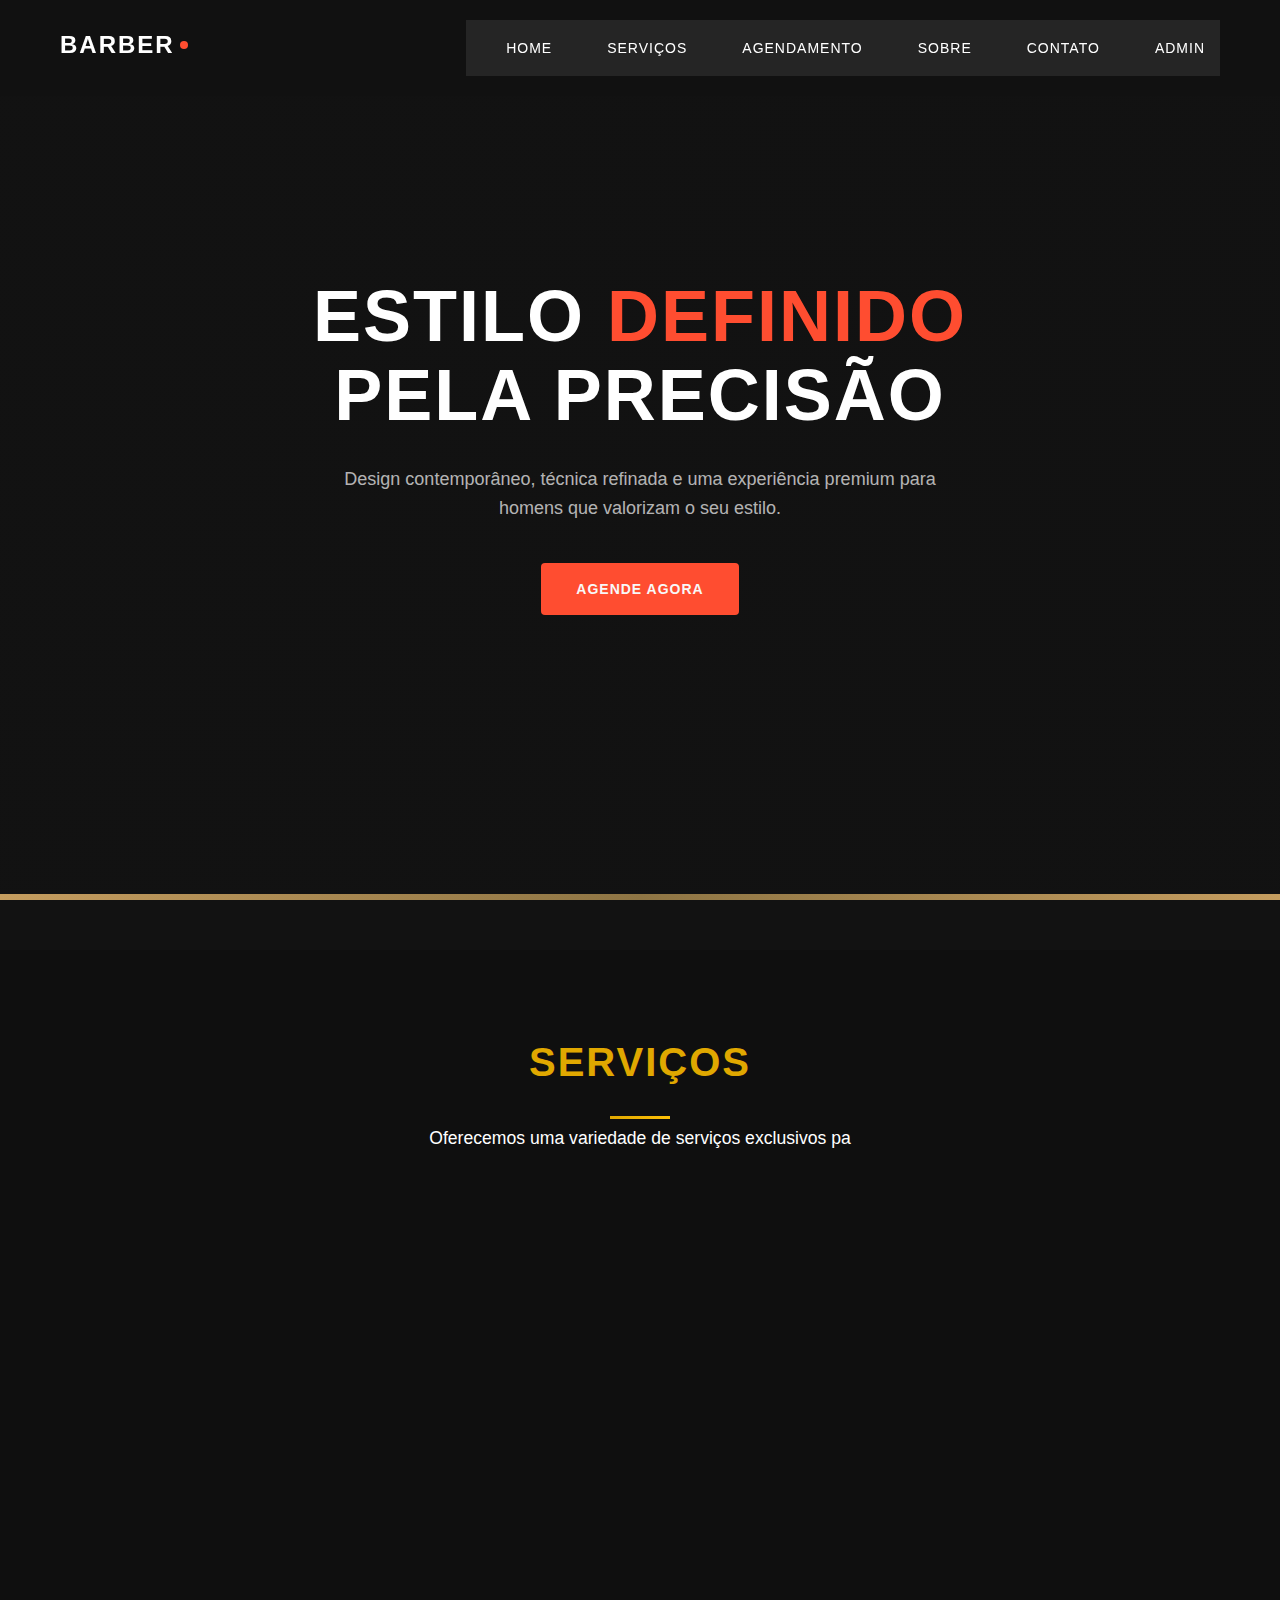
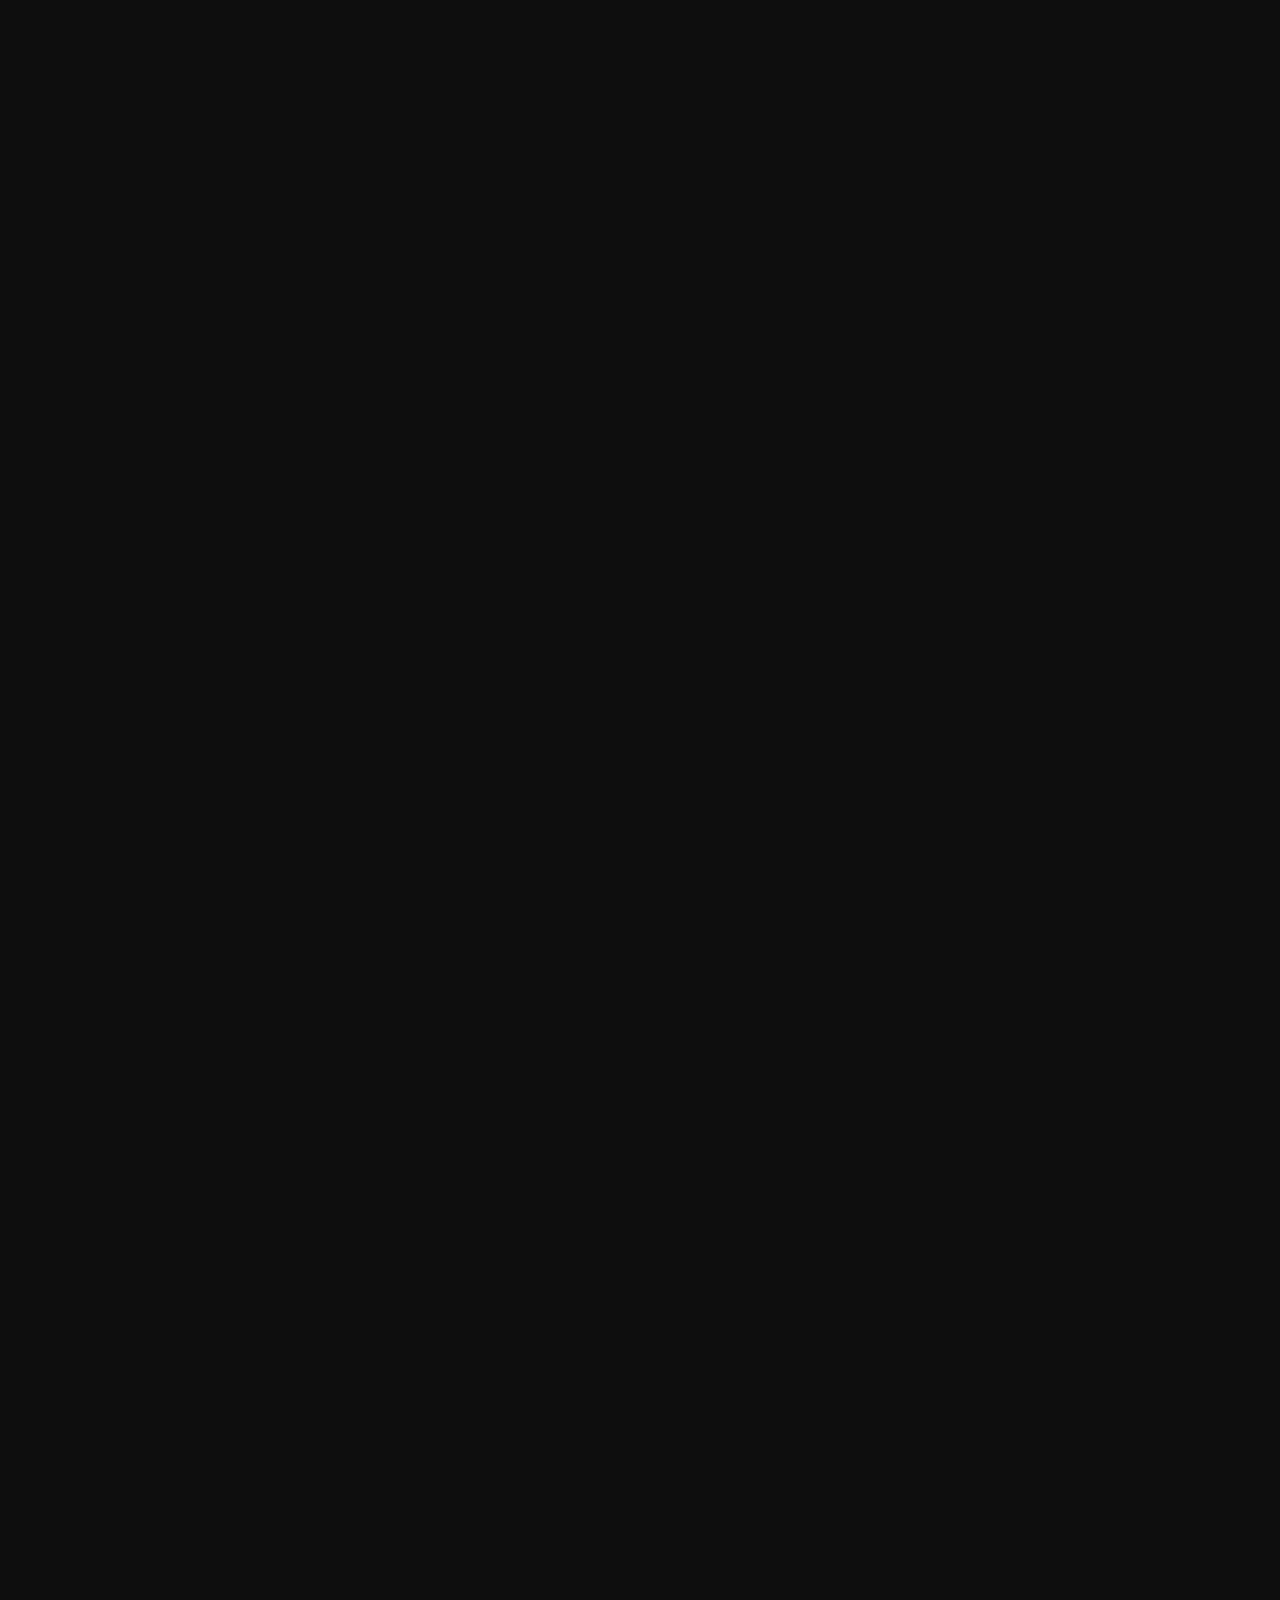
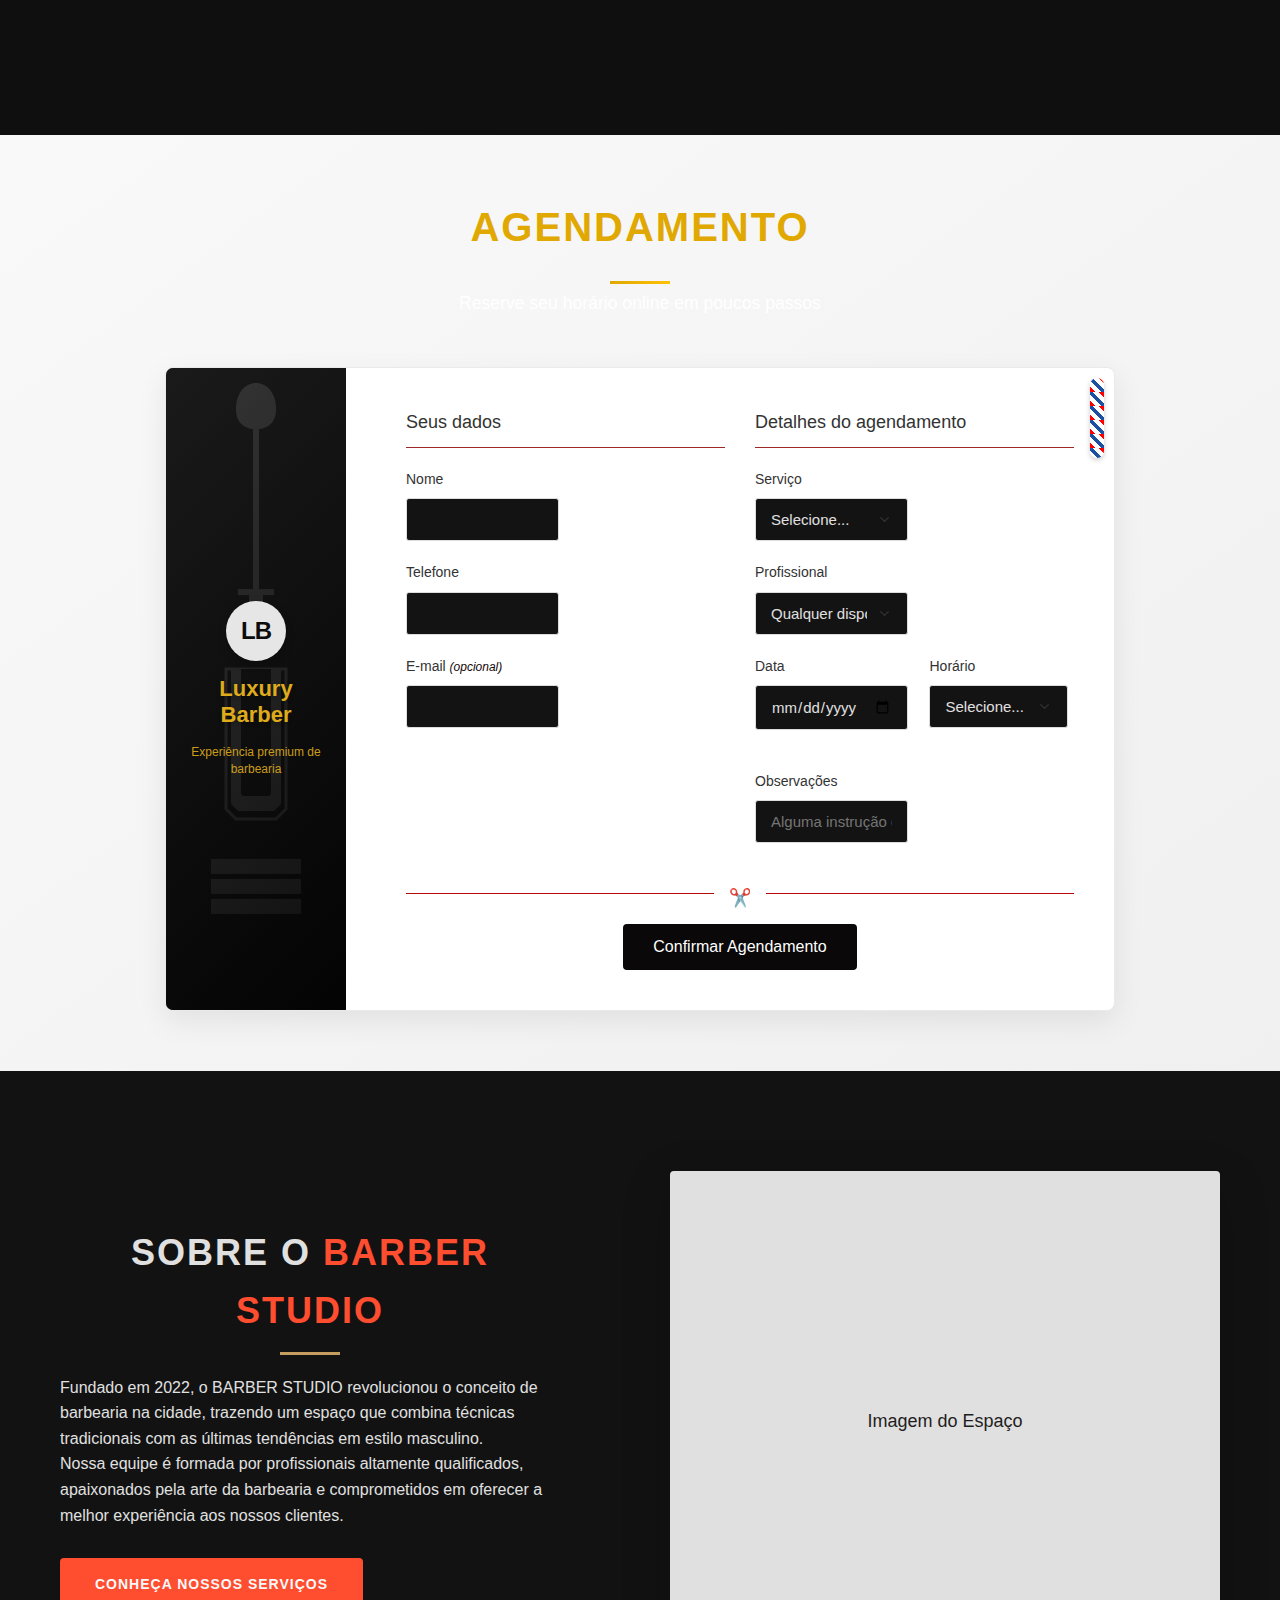
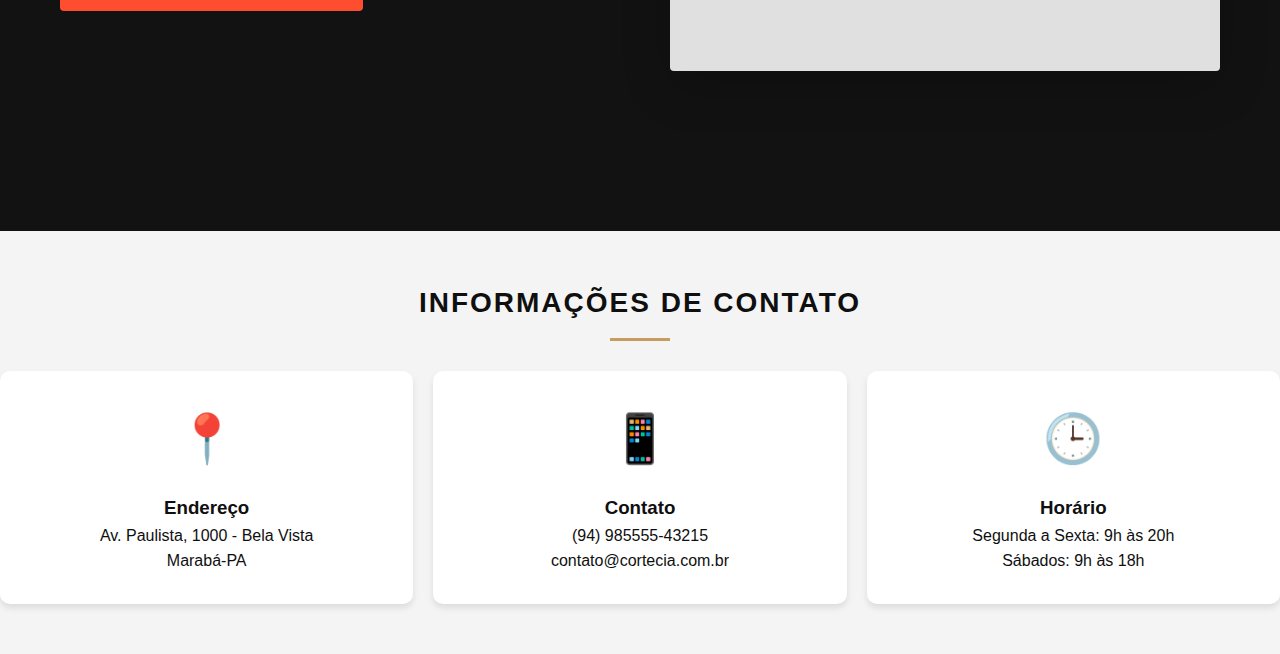
<file: index.html>
<!DOCTYPE html>
<html lang="pt-BR">
  <head>
    <meta charset="UTF-8" />
    <meta name="viewport" content="width=device-width, initial-scale=1.0" />
    <title>BARBER | STUDIO</title>
    <link rel="stylesheet" href="./styles.css" />
    <script src="./main.js"></script>
   
  </head>
  <body>
    <header>
      <div class="container nav-container" id="hero-title">
        <a href="#" class="logo">BARBER</a>
        <nav>
          <ul>
            <li><a href="#home">Home</a></li>
            <li><a href="#services">Serviços</a></li>
            <li><a href="#booking">Agendamento</a></li>
            <li><a href="#about">Sobre</a></li>
            <li><a href="#contact">Contato</a></li>
            <li><a href="login.html">Admin</a></li>
          </ul>
        </nav>
        <div class="burger">
          <div class="line1"></div>
          <div class="line2"></div>
          <div class="line3"></div>
        </div>
      </div>
    </header>

    <section class="hero" id="home">
      <div class="container hero-content">
        <h1>Estilo <span>Definido</span> Pela Precisão</h1>
        <p>
          Design contemporâneo, técnica refinada e uma experiência premium para
          homens que valorizam o seu estilo.
        </p>
        <a href="#booking" class="btn">Agende Agora</a>
      </div>
    </section>

    <section id="services">
      <div class="container">
        <div class="section-header">
          <h2>Serviços</h2>
          <p>
            Oferecemos uma variedade de serviços exclusivos pa 
        <div class="services-grid">
          <div class="service-card">
            <div
              class="service-image"
              style="
                background-image: url(./assets/img1.png);
              "
            >
              <span class="service-tag">Popular</span>
              <div class="price-highlight">A partir de <span>R$ 75</span></div>
            </div>
            <div class="service-header">
              <h3>Corte Premium</h3>
              <div class="service-time">
                <i class="fas fa-clock"></i> 35 minutos
              </div>
            </div>
            <div class="service-description">
              <p>
                Corte personalizado que inclui consulta de estilo, aplicação de
                produtos premium e finalização impecável.
              </p>
            </div>
            <div class="service-price">
              75
              <div class="price-badge">-10%</div>
            </div>
            <div class="service-cta">
              <a href="#booking" class="btn">Agendar Agora</a>
            </div>
          </div>

          <div class="service-card">
            <div
              class="service-image"
              style="
                background-image: url('https://images.unsplash.com/photo-1622286342621-4bd786c2447c?ixlib=rb-1.2.1&auto=format&fit=crop&w=1350&q=80');
              "
            >
              <div class="price-highlight">A partir de <span>R$ 85</span></div>
            </div>
            <div class="service-header">
              <h3>Fade Contemporâneo</h3>
              <div class="service-time">
                <i class="fas fa-clock"></i> 45 minutos
              </div>
            </div>
            <div class="service-description">
              <p>
                Técnica de degradê com transições perfeitas e finalização
                personalizada para o seu tipo de cabelo e formato de rosto.
              </p>
            </div>
            <div class="service-price">85</div>
            <div class="service-cta">
              <a href="#booking" class="btn">Agendar Agora</a>
            </div>
          </div>

          <div class="service-card">
            <div
              class="service-image"
              style="
                background-image: url('https://images.unsplash.com/photo-1621605815971-fbc98d665033?ixlib=rb-1.2.1&auto=format&fit=crop&w=1350&q=80');
              "
            >
              <div class="price-highlight">A partir de <span>R$ 65</span></div>
            </div>
            <div class="service-header">
              <h3>Barba Signature</h3>
              <div class="service-time">
                <i class="fas fa-clock"></i> 30 minutos
              </div>
            </div>
            <div class="service-description">
              <p>
                Tratamento completo de barba com toalha quente, óleos
                essenciais, modelagem e finalização com produtos premium.
              </p>
            </div>
            <div class="service-price">65</div>
            <div class="service-cta">
              <a href="#booking" class="btn">Agendar Agora</a>
            </div>
          </div>

          <div class="service-card">
            <div
              class="service-image"
              style="
                background-image: url('https://images.unsplash.com/photo-1493256338651-d82f7acb2b38?ixlib=rb-1.2.1&auto=format&fit=crop&w=1350&q=80');
              "
            >
              <span class="service-tag">Completo</span>
              <div class="price-highlight">A partir de <span>R$ 130</span></div>
            </div>
            <div class="service-header">
              <h3>King Experience</h3>
              <div class="service-time">
                <i class="fas fa-clock"></i> 80 minutos
              </div>
            </div>
            <div class="service-description">
              <p>
                Experiência completa incluindo corte premium, barba signature,
                massagem facial e bebida artesanal de cortesia.
              </p>
            </div>
            <div class="service-price">
              130
              <div class="price-badge">HOT</div>
            </div>
            <div class="service-cta">
              <a href="#booking" class="btn">Agendar Agora</a>
            </div>
          </div>

          <div class="service-card">
            <div
              class="service-image"
              style="
                background-image: url(./assets/img2.png);
              "
            >
              <div class="price-highlight">A partir de <span>R$ 95</span></div>
            </div>
            <div class="service-header">
              <h3>Coloração e Camuflagem</h3>
              <div class="service-time">
                <i class="fas fa-clock"></i> 60 minutos
              </div>
            </div>
            <div class="service-description">
              <p>
                Aplicação de técnicas avançadas para coloração natural de cabelo
                ou disfarce de grisalhos com resultado discreto.
              </p>
            </div>
            <div class="service-price">95</div>
            <div class="service-cta">
              <a href="#booking" class="btn">Agendar Agora</a>
            </div>
          </div>

          <div class="service-card">
            <div
              class="service-image"
              style="
                background-image: url(./assets/img4.png);
              "
            >
              <div class="price-highlight">A partir de <span>R$ 50</span></div>
            </div>
            <div class="service-header">
              <h3>Detalhes Faciais</h3>
              <div class="service-time">
                <i class="fas fa-clock"></i> 25 minutos
              </div>
            </div>
            <div class="service-description">
              <p>
                Sobrancelhas, aparagem de pelos do nariz e orelhas, com massagem
                facial revigorante para finalizar.
              </p>
            </div>
            <div class="service-price">50</div>
            <div class="service-cta">
              <a href="#booking" class="btn">Agendar Agora</a>
            </div>
          </div>

          <!-- Novos serviços com mais fotos -->
          <div class="service-card">
            <div
              class="service-image"
              style="
                background-image: url('https://images.unsplash.com/photo-1605497788044-5a32c7078486?ixlib=rb-1.2.1&auto=format&fit=crop&w=1350&q=80');
              "
            >
              <div class="price-highlight">A partir de <span>R$ 60</span></div>
            </div>
            <div class="service-header">
              <h3>Hidratação Capilar</h3>
              <div class="service-time">
                <i class="fas fa-clock"></i> 40 minutos
              </div>
            </div>
            <div class="service-description">
              <p>
                Tratamento profundo com máscaras premium para restaurar a saúde
                dos fios e proporcionar brilho e maciez ao seu cabelo.
              </p>
            </div>
            <div class="service-price">60</div>
            <div class="service-cta">
              <a href="#booking" class="btn">Agendar Agora</a>
            </div>
          </div>

          <div class="service-card">
            <div
              class="service-image"
              style="
                background-image: url('https://images.unsplash.com/photo-1503951914875-452162b0f3f1?ixlib=rb-1.2.1&auto=format&fit=crop&w=1350&q=80');
              "
            >
              <span class="service-tag">Novo</span>
              <div class="price-highlight">A partir de <span>R$ 110</span></div>
            </div>
            <div class="service-header">
              <h3>Terapia Capilar</h3>
              <div class="service-time">
                <i class="fas fa-clock"></i> 50 minutos
              </div>
            </div>
            <div class="service-description">
              <p>
                Tratamento especializado para problemas de couro cabeludo como
                queda de cabelo, caspa e oleosidade excessiva com produtos de
                alta tecnologia.
              </p>
            </div>
            <div class="service-price">110</div>
            <div class="service-cta">
              <a href="#booking" class="btn">Agendar Agora</a>
            </div>
          </div>

          <div class="service-card">
            <div
              class="service-image"
              style="
                background-image: url(./assets/img3.png);
              "
            >
              <div class="price-highlight">A partir de <span>R$ 70</span></div>
            </div>
            <div class="service-header">
              <h3>Massagem Relaxante</h3>
              <div class="service-time">
                <i class="fas fa-clock"></i> 30 minutos
              </div>
            </div>
            <div class="service-description">
              <p>
                Massagem relaxante para ombros, pescoço e couro cabeludo com
                óleos essenciais para aliviar o estresse e promover bem-estar.
              </p>
            </div>
            <div class="service-price">70</div>
            <div class="service-cta">
              <a href="#booking" class="btn">Agendar Agora</a>
            </div>
          </div>
        </div>
      </div>
    </section>
    <!-- local do agen-->
    <section id="booking">
      <div class="container">
        <div class="section-header">
          <h2>Agendamento</h2>
          <p>Reserve seu horário online em poucos passos</p>
        </div>

        <div class="booking-form">
          <!-- Elemento decorativo -->
          <div class="decorative-element">
            <div class="barber-pole"></div>
          </div>

          <!-- Banner lateral com imagem -->
          <div class="form-banner">
            <div class="banner-image"></div>
            <div class="banner-overlay"></div>
            <div class="banner-content">
              <div class="brand-emblem">LB</div>
              <h3>Luxury<br />Barber</h3>
              <p>Experiência premium de barbearia</p>
            </div>
          </div>

          <form>
            <div class="form-grid">
              <!-- Dados pessoais -->
              <div class="form-column">
                <h3>Seus dados</h3>

                <div class="form-group">
                  <label for="name">Nome</label>
                  <input type="text" id="name" class="form-control" required />
                </div>

                <div class="form-group">
                  <label for="phone">Telefone</label>
                  <input type="tel" id="phone" class="form-control" required />
                </div>

                <div class="form-group">
                  <label for="email"
                    >E-mail <span class="optional">(opcional)</span></label
                  >
                  <input type="email" id="email" class="form-control" />
                </div>
              </div>

              <!-- Detalhes do agendamento -->
              <div class="form-column">
                <h3>Detalhes do agendamento</h3>

                <div class="form-group">
                  <label for="service">Serviço</label>
                  <select id="service" class="form-control" required>
                    <option value="">Selecione...</option>
                    <option value="corte-premium">Corte Premium</option>
                    <option value="fade">Fade Contemporâneo</option>
                    <option value="barba">Barba Signature</option>
                    <option value="king">King Experience</option>
                    <option value="coloracao">Coloração e Camuflagem</option>
                    <option value="detalhes">Detalhes Faciais</option>
                  </select>
                </div>

                <div class="form-group">
                  <label for="barber">Profissional</label>
                  <select id="barber" class="form-control">
                    <option value="">Qualquer disponível</option>
                    <option value="alex">
                      Alex - Especialista em Cortes Clássicos
                    </option>
                    <option value="bruno">Bruno - Mestre em Fades</option>
                    <option value="diego">Diego - Barbeiro Sênior</option>
                    <option value="rafael">
                      Rafael - Especialista em Barba
                    </option>
                    <option value="miguel">Miguel - Colorista</option>
                    <option value="gabriel">Gabriel - Técnicas Modernas</option>
                    <option value="lucas">Lucas - Style Designer</option>
                    <option value="felipe">Felipe - Expert em Degradê</option>
                    <option value="gustavo">Gustavo - Barbeiro Premium</option>
                    <option value="vinicius">
                      Vinicius - Barba e Grooming
                    </option>
                  </select>
                </div>

                <div class="form-row">
                  <div class="form-group date-group">
                    <label for="date">Data</label>
                    <input
                      type="date"
                      id="date"
                      class="form-control"
                      required
                    />
                  </div>

                  <div class="form-group time-group">
                    <label for="time">Horário</label>
                    <select id="time" class="form-control" required>
                      <option value="">Selecione...</option>
                      <option value="09:00">09:00</option>
                      <option value="09:30">09:30</option>
                      <option value="10:00">10:00</option>
                      <option value="10:30">10:30</option>
                      <option value="11:00">11:00</option>
                      <option value="11:30">11:30</option>
                      <option value="12:00">12:00</option>
                      <option value="13:00">13:00</option>
                      <option value="13:30">13:30</option>
                      <option value="14:00">14:00</option>
                      <option value="14:30">14:30</option>
                      <option value="15:00">15:00</option>
                      <option value="15:30">15:30</option>
                      <option value="16:00">16:00</option>
                      <option value="16:30">16:30</option>
                      <option value="17:00">17:00</option>
                      <option value="17:30">17:30</option>
                      <option value="18:00">18:00</option>
                      <option value="18:30">18:30</option>
                      <option value="19:00">19:00</option>
                      <option value="19:30">19:30</option>
                      <option value="20:00">20:00</option>
                    </select>
                  </div>
                </div>

                <div class="form-group">
                  <label for="notes">Observações</label>
                  <input
                    type="text"
                    id="notes"
                    class="form-control"
                    placeholder="Alguma instrução específica?"
                  />
                </div>
              </div>
            </div>

            <div class="form-footer">
              <div class="scissors-icon">✂️</div>
              <button type="submit" class="btn-agendar">
                Confirmar Agendamento
              </button>
            </div>
          </form>
        </div>
      </div>
    </section>

    <section id="about" class="about-section">
      <div class="container">
          <div class="about-container">
              <div class="about-content">
                  <h2>Sobre o <span>BARBER STUDIO</span></h2>
                  <div class="about-text">
                      <p>Fundado em 2022, o BARBER STUDIO revolucionou o conceito de barbearia na cidade, trazendo um espaço que combina técnicas tradicionais com as últimas tendências em estilo masculino.</p>
                      <p>Nossa equipe é formada por profissionais altamente qualificados, apaixonados pela arte da barbearia e comprometidos em oferecer a melhor experiência aos nossos clientes.</p>
                  </div>
                  <a href="#booking" class="btn">Conheça Nossos Serviços</a>
              </div>
              <div class="about-image">
                  Imagem do Espaço
              </div>
          </div>
      </div>
  </section>

  <div class="contact-info" id="contact">
    <h2>Informações de Contato</h2>
    <div class="contact-grid">
        <div class="contact-item">
            <div class="contact-icon">📍</div>
            <h3>Endereço</h3>
            <p>Av. Paulista, 1000 - Bela Vista</p>
            <p>Marabá-PA</p>
        </div>
        
        <div class="contact-item">
            <div class="contact-icon">📱</div>
            <h3>Contato</h3>
            <p>(94) 985555-43215</p>
            <p>contato@cortecia.com.br</p>
        </div>
        
        <div class="contact-item">
            <div class="contact-icon">🕒</div>
            <h3>Horário</h3>
            <p>Segunda a Sexta: 9h às 20h</p>
            <p>Sábados: 9h às 18h</p>
        </div>
    </div>
</div>
</div>
  </body>
</html>
</file>
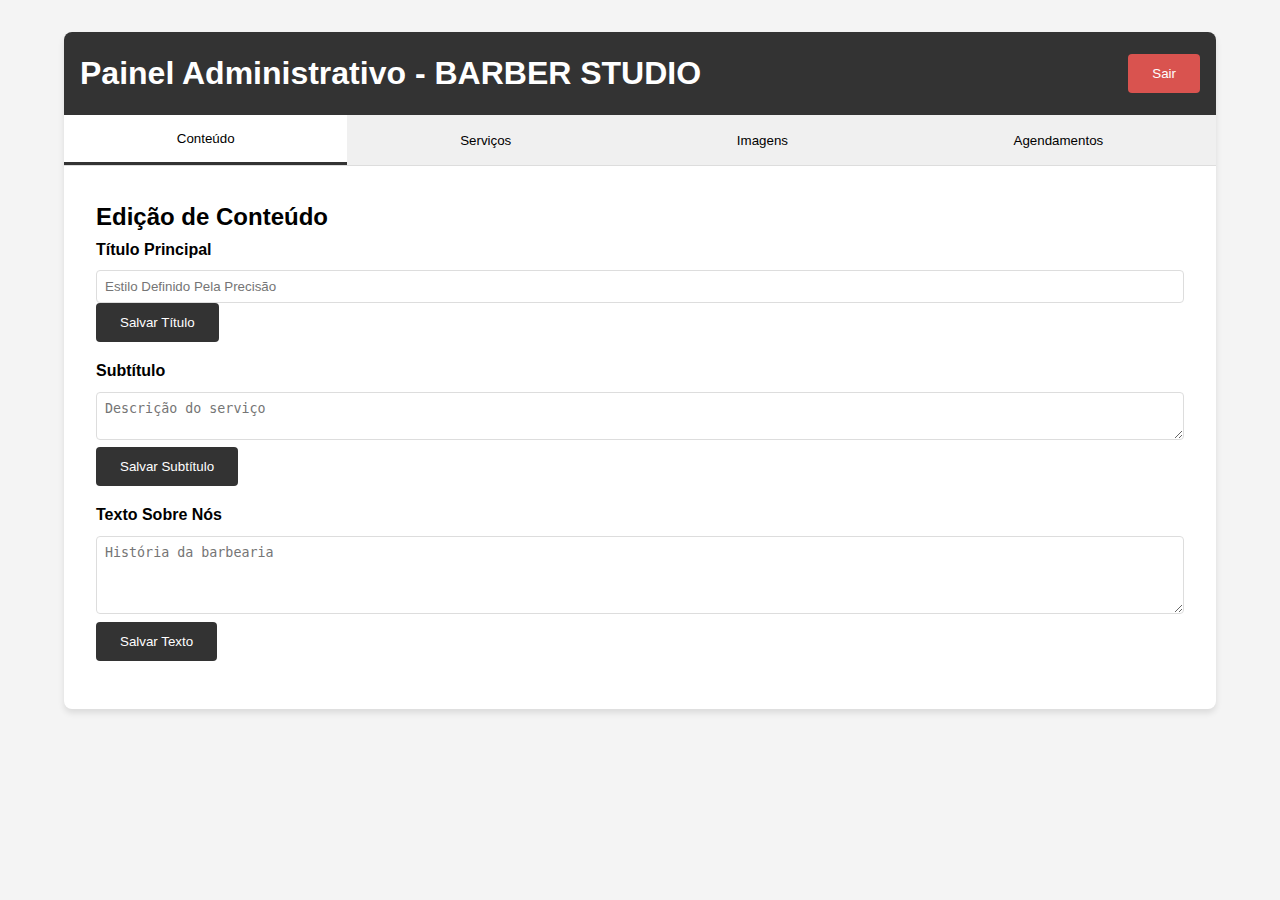
<file: admin-painel.html>
<!DOCTYPE html>
<html lang="pt-BR">
<head>
    <meta charset="UTF-8">
    <meta name="viewport" content="width=device-width, initial-scale=1.0">
    <title>BARBER STUDIO - Painel Administrativo</title>
    <style>
        :root {
            --primary-color: #333;
            --secondary-color: #f4f4f4;
            --accent-color: #d9534f;
        }

        * {
            margin: 0;
            padding: 0;
            box-sizing: border-box;
        }

        body {
            font-family: 'Arial', sans-serif;
            background-color: var(--secondary-color);
            line-height: 1.6;
        }

        .admin-container {
            width: 90%;
            max-width: 1200px;
            margin: 2rem auto;
            background-color: white;
            box-shadow: 0 4px 6px rgba(0,0,0,0.1);
            border-radius: 8px;
            overflow: hidden;
        }

        .admin-header {
            background-color: var(--primary-color);
            color: white;
            padding: 1rem;
            display: flex;
            justify-content: space-between;
            align-items: center;
        }

        .admin-tabs {
            display: flex;
            background-color: #f0f0f0;
            border-bottom: 1px solid #ddd;
        }

        .admin-tabs button {
            flex-grow: 1;
            padding: 1rem;
            border: none;
            background-color: #f0f0f0;
            cursor: pointer;
            transition: background-color 0.3s;
        }

        .admin-tabs button.active {
            background-color: white;
            border-bottom: 3px solid var(--primary-color);
        }

        .admin-content {
            padding: 2rem;
        }

        .form-group {
            margin-bottom: 1rem;
        }

        .form-group label {
            display: block;
            margin-bottom: 0.5rem;
            font-weight: bold;
        }

        .form-control {
            width: 100%;
            padding: 0.5rem;
            border: 1px solid #ddd;
            border-radius: 4px;
        }

        .btn {
            display: inline-block;
            padding: 0.75rem 1.5rem;
            background-color: var(--primary-color);
            color: white;
            border: none;
            border-radius: 4px;
            cursor: pointer;
            transition: background-color 0.3s;
        }

        .btn:hover {
            background-color: #555;
        }

        .btn-danger {
            background-color: var(--accent-color);
        }

        .btn-danger:hover {
            background-color: #c9302c;
        }

        .feedback {
            position: fixed;
            top: 20px;
            right: 20px;
            padding: 1rem;
            border-radius: 4px;
            color: white;
            z-index: 1000;
        }

        .feedback-success {
            background-color: #28a745;
        }

        .feedback-error {
            background-color: #dc3545;
        }

        .image-upload-preview {
            max-width: 300px;
            max-height: 200px;
            margin-top: 1rem;
        }

        .tab-content {
            display: none;
        }

        .tab-content.active {
            display: block;
        }
    </style>
</head>
<body>
    <div class="admin-container">
        <header class="admin-header">
            <h1>Painel Administrativo - BARBER STUDIO</h1>
            <button class="btn btn-danger" onclick="logout()">Sair</button>
        </header>

        <div class="admin-tabs">
            <button onclick="openTab('conteudo')" class="active">Conteúdo</button>
            <button onclick="openTab('servicos')">Serviços</button>
            <button onclick="openTab('imagens')">Imagens</button>
            <button onclick="openTab('agendamentos')">Agendamentos</button>
        </div>

        <div class="admin-content">
            <!-- Conteúdo -->
            <div id="conteudo" class="tab-content active">
                <h2>Edição de Conteúdo</h2>
                
                <div class="form-group">
                    <label>Título Principal</label>
                    <input type="text" id="hero-title" class="form-control" 
                           placeholder="Estilo Definido Pela Precisão">
                    <button class="btn mt-2" onclick="salvarConteudo('hero-title')">Salvar Título</button>
                </div>

                <div class="form-group">
                    <label>Subtítulo</label>
                    <textarea id="hero-subtitle" class="form-control" 
                              placeholder="Descrição do serviço"></textarea>
                    <button class="btn mt-2" onclick="salvarConteudo('hero-subtitle')">Salvar Subtítulo</button>
                </div>

                <div class="form-group">
                    <label>Texto Sobre Nós</label>
                    <textarea id="about-text" class="form-control" 
                              rows="4" placeholder="História da barbearia"></textarea>
                    <button class="btn mt-2" onclick="salvarConteudo('about-text')">Salvar Texto</button>
                </div>
            </div>

            <!-- Serviços -->
            <div id="servicos" class="tab-content">
                <h2>Gerenciamento de Serviços</h2>
                
                <div class="form-group">
                    <label>Novo Serviço</label>
                    <input type="text" id="novo-servico-nome" class="form-control" placeholder="Nome do Serviço">
                    <input type="number" id="novo-servico-preco" class="form-control mt-2" placeholder="Preço">
                    <textarea id="novo-servico-descricao" class="form-control mt-2" placeholder="Descrição do Serviço"></textarea>
                    <button class="btn mt-2" onclick="adicionarServico()">Adicionar Serviço</button>
                </div>

                <div id="lista-servicos">
                    <!-- Serviços serão listados aqui dinamicamente -->
                </div>
            </div>

            <!-- Imagens -->
            <div id="imagens" class="tab-content">
                <h2>Galeria de Imagens</h2>
                
                <div class="form-group">
                    <label>Upload de Imagem</label>
                    <input type="file" id="upload-imagem" class="form-control" accept="image/*">
                    <img id="preview-imagem" class="image-upload-preview" style="display:none;">
                    <button class="btn mt-2" onclick="uploadImagem()">Enviar Imagem</button>
                </div>

                <div id="galeria-imagens">
                    <!-- Imagens serão mostradas aqui -->
                </div>
            </div>

            <!-- Agendamentos -->
            <div id="agendamentos" class="tab-content">
                <h2>Gerenciamento de Agendamentos</h2>
                
                <div id="lista-agendamentos">
                    <!-- Agendamentos serão listados aqui -->
                </div>
            </div>
        </div>
    </div>

    <script>
        // Simulação de backend (em um ambiente real, seria substituído por chamadas de API)
        class AdminManager {
            constructor() {
                this.servicos = JSON.parse(localStorage.getItem('servicos')) || [];
                this.agendamentos = JSON.parse(localStorage.getItem('agendamentos')) || [];
                this.imagens = JSON.parse(localStorage.getItem('imagens')) || [];
            }

            // Métodos de validação
            sanitizeInput(input) {
                const div = document.createElement('div');
                div.textContent = input;
                return div.innerHTML.trim();
            }

            // Métodos de serviços
            adicionarServico(nome, preco, descricao) {
                if (!nome || !preco) {
                    this.mostrarFeedback('Nome e preço são obrigatórios', 'error');
                    return false;
                }

                const novoServico = {
                    id: Date.now(),
                    nome: this.sanitizeInput(nome),
                    preco: parseFloat(preco),
                    descricao: this.sanitizeInput(descricao)
                };

                this.servicos.push(novoServico);
                this.salvarServicos();
                this.renderizarServicos();
                return true;
            }

            salvarServicos() {
                localStorage.setItem('servicos', JSON.stringify(this.servicos));
            }

            renderizarServicos() {
                const listaServicos = document.getElementById('lista-servicos');
                listaServicos.innerHTML = this.servicos.map(servico => `
                    <div class="servico-item">
                        <h3>${servico.nome}</h3>
                        <p>R$ ${servico.preco.toFixed(2)}</p>
                        <p>${servico.descricao}</p>
                        <button onclick="adminManager.removerServico(${servico.id})" class="btn btn-danger">Remover</button>
                    </div>
                `).join('');
            }

            removerServico(id) {
                this.servicos = this.servicos.filter(servico => servico.id !== id);
                this.salvarServicos();
                this.renderizarServicos();
            }

            // Métodos de imagem
            uploadImagem(file) {
                if (!file) {
                    this.mostrarFeedback('Nenhuma imagem selecionada', 'error');
                    return;
                }

                const reader = new FileReader();
                reader.onload = (e) => {
                    const imagem = {
                        id: Date.now(),
                        src: e.target.result
                    };
                    this.imagens.push(imagem);
                    localStorage.setItem('imagens', JSON.stringify(this.imagens));
                    this.renderizarImagens();
                };
                reader.readAsDataURL(file);
            }

            renderizarImagens() {
                const galeriaImagens = document.getElementById('galeria-imagens');
                galeriaImagens.innerHTML = this.imagens.map(imagem => `
                    <div class="imagem-item">
                        <img src="${imagem.src}" style="max-width: 200px; margin: 10px;">
                        <button onclick="adminManager.removerImagem(${imagem.id})" class="btn btn-danger">Remover</button>
                    </div>
                `).join('');
            }

            removerImagem(id) {
                this.imagens = this.imagens.filter(imagem => imagem.id !== id);
                localStorage.setItem('imagens', JSON.stringify(this.imagens));
                this.renderizarImagens();
            }

            // Métodos de feedback
            mostrarFeedback(mensagem, tipo = 'success') {
                const feedbackEl = document.createElement('div');
                feedbackEl.textContent = mensagem;
                feedbackEl.classList.add('feedback', `feedback-${tipo}`);
                document.body.appendChild(feedbackEl);

                setTimeout(() => {
                    document.body.removeChild(feedbackEl);
                }, 3000);
            }
        }

        // Inicialização
        const adminManager = new AdminManager();

        // Funções de interface
        function openTab(tabName) {
            // Esconde todos os conteúdos
            document.querySelectorAll('.tab-content').forEach(tab => {
                tab.classList.remove('active');
            });

            // Esconde todos os botões ativos
            document.querySelectorAll('.admin-tabs button').forEach(btn => {
                btn.classList.remove('active');
            });

            // Mostra o conteúdo selecionado
            document.getElementById(tabName).classList.add('active');
            document.querySelector(`.admin-tabs button[onclick="openTab('${tabName}')"]`).classList.add('active');
        }

        function salvarConteudo(elementId) {
            const elemento = document.getElementById(elementId);
            const novoConteudo = elemento.value;

            if (!novoConteudo) {
                adminManager.mostrarFeedback('O conteúdo não pode estar vazio', 'error');
                return;
            }

            localStorage.setItem(elementId, novoConteudo);
            adminManager.mostrarFeedback('Conteúdo salvo com sucesso!');
            elemento.value = '';
        }

        function adicionarServico() {
            const nome = document.getElementById('novo-servico-nome').value;
            const preco = document.getElementById('novo-servico-preco').value;
            const descricao = document.getElementById('novo-servico-descricao').value;

            if (adminManager.adicionarServico(nome, preco, descricao)) {
                // Limpa os campos após adicionar
                document.getElementById('novo-servico-nome').value = '';
                document.getElementById('novo-servico-preco').value = '';
                document.getElementById('novo-servico-descricao').value = '';
            }
        }

        function uploadImagem() {
            const inputImagem = document.getElementById('upload-imagem');
            const previewImagem = document.getElementById('preview-imagem');
            
            if (inputImagem.files && inputImagem.files[0]) {
                const file = inputImagem.files[0];
                
                // Preview da imagem
                const reader = new FileReader();
                reader.onload = (e) => {
                    previewImagem.src = e.target.result;
                    previewImagem.style.display = 'block';
                };
                reader.readAsDataURL(file);

                // Upload
                adminManager.uploadImagem(file);
                inputImagem.value = ''; // Limpa o input
            }
        }

        function logout() {
            localStorage.removeItem('isLoggedIn');
            window.location.href = 'login.html';
        }

        // Carrega dados salvos
        window.onload = function() {
            // Renderiza serviços salvos
            adminManager.renderizarServicos();
            
            // Renderiza imagens salvas
            adminManager.renderizarImagens();

            // Recupera conteúdos salvos
            const conteudos = ['hero-title', 'hero-subtitle', 'about-text'];
            conteudos.forEach(id => {
                const conteudoSalvo = localStorage.getItem(id);
                if (conteudoSalvo) {
                    document.getElementById(id).value = conteudoSalvo;
                }
            });
        }
    </script>
</body>
</html>
</file>
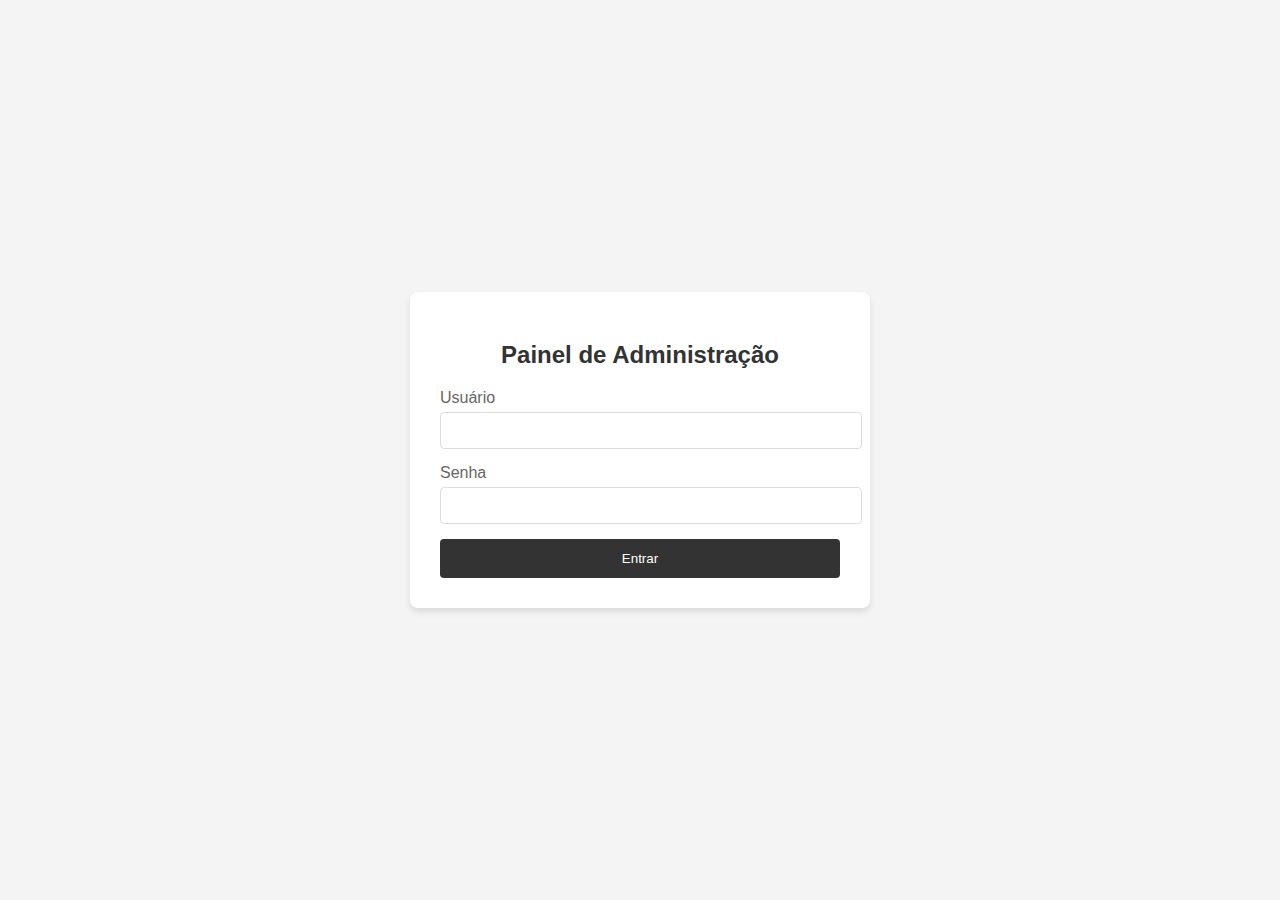
<file: login.html>
<!DOCTYPE html>
<html lang="pt-BR">
  <head>
    <meta charset="UTF-8" />
    <meta name="viewport" content="width=device-width, initial-scale=1.0" />
    <title>BARBER | STUDIO - Login Admin</title>
    <style>
      body {
        font-family: Arial, sans-serif;
        background-color: #f4f4f4;
        display: flex;
        justify-content: center;
        align-items: center;
        height: 100vh;
        margin: 0;
      }
      .login-container {
        background-color: white;
        border-radius: 8px;
        box-shadow: 0 4px 6px rgba(0,0,0,0.1);
        width: 100%;
        max-width: 400px;
        padding: 30px;
        text-align: center;
      }
      .login-container h2 {
        margin-bottom: 20px;
        color: #333;
      }
      .form-group {
        margin-bottom: 15px;
        text-align: left;
      }
      .form-group label {
        display: block;
        margin-bottom: 5px;
        color: #666;
      }
      .form-group input {
        width: 100%;
        padding: 10px;
        border: 1px solid #ddd;
        border-radius: 4px;
      }
      .login-btn {
        width: 100%;
        padding: 12px;
        background-color: #333;
        color: white;
        border: none;
        border-radius: 4px;
        cursor: pointer;
        transition: background-color 0.3s ease;
      }
      .login-btn:hover {
        background-color: #555;
      }
      .error-message {
        color: red;
        margin-top: 10px;
        display: none;
      }
    </style>
  </head>
  <body>
    <div class="login-container">
      <h2>Painel de Administração</h2>
      <form id="login-form">
        <div class="form-group">
          <label for="username">Usuário</label>
          <input type="text" id="username" required>
        </div>
        <div class="form-group">
          <label for="password">Senha</label>
          <input type="password" id="password" required>
        </div>
        <button type="submit" class="login-btn">Entrar</button>
        <div id="error-message" class="error-message">
          Usuário ou senha incorretos
        </div>
      </form>
    </div>

    <script>
      const loginForm = document.getElementById('login-form');
      const errorMessage = document.getElementById('error-message');

      // Credenciais de acesso
      const ADMIN_USERNAME = 'admin';
      const ADMIN_PASSWORD = 'Luis1010';

      loginForm.addEventListener('submit', function(e) {
        e.preventDefault();
        
        const username = document.getElementById('username').value;
        const password = document.getElementById('password').value;

        if (username === ADMIN_USERNAME && password === ADMIN_PASSWORD) {
          // Redireciona para a página de edição
          localStorage.setItem('isLoggedIn', 'true');
          window.location.href = 'admin-painel.html';
        } else {
          errorMessage.style.display = 'block';
        }
      });
    </script>
  </body>
</html>
</file>
<file: styles.css>
body {
    font-family: 'Montserrat', sans-serif;
    margin: 0;
    padding: 0;
    color: #333;
    background-color: #f7f7f7;
}

header {
    background-color: #1a1a1a;
    color: white;
    padding: 20px 0;
    text-align: center;
}

.logo {
    font-size: 28px;
    font-weight: bold;
    margin-bottom: 5px;
    text-transform: uppercase;
    letter-spacing: 3px;
}

nav {
    background-color: #252525;
    padding: 15px 0;
}

nav ul {
    list-style-type: none;
    margin: 0;
    padding: 0;
    display: flex;
    justify-content: center;
}

nav li {
    margin: 0 15px;
}

nav a {
    color: white;
    text-decoration: none;
    font-weight: 500;
    text-transform: uppercase;
    font-size: 14px;
    letter-spacing: 1px;
    transition: color 0.3s;
}

nav a:hover {
    color: #c59d5f;
}

.container {
    max-width: 1200px;
    margin: 0 auto;
    padding: 20px;
}

.hero {
    text-align: center;
    padding: 80px 0;
    background-color: #252525;
    margin-bottom: 50px;
    position: relative;
    color: white;
}

.hero::after {
    content: '';
    position: absolute;
    bottom: 0;
    left: 0;
    width: 100%;
    height: 6px;
    background: linear-gradient(90deg, #c59d5f, #8e7544, #c59d5f);
}

.hero h1 {
    font-size: 42px;
    margin-bottom: 20px;
    text-transform: uppercase;
    letter-spacing: 2px;
}

.hero p {
    font-size: 18px;
    max-width: 700px;
    margin: 0 auto 30px;
    line-height: 1.6;
}

.cta-button {
    display: inline-block;
    background-color: #c59d5f;
    color: #1a1a1a;
    padding: 14px 35px;
    text-decoration: none;
    border-radius: 2px;
    font-weight: bold;
    text-transform: uppercase;
    letter-spacing: 1px;
    transition: all 0.3s;
}

.cta-button:hover {
    background-color: #a88745;
    transform: translateY(-2px);
}

h2 {
    position: relative;
    padding-bottom: 15px;
    margin-bottom: 30px;
    text-transform: uppercase;
    letter-spacing: 2px;
    font-size: 28px;
    text-align: center;
}

h2::after {
    content: '';
    position: absolute;
    bottom: 0;
    left: 50%;
    transform: translateX(-50%);
    width: 60px;
    height: 3px;
    background-color: #c59d5f;
}

.services {
    display: flex;
    flex-wrap: wrap;
    justify-content: space-between;
    margin-bottom: 60px;
}



.service-card::before {
    content: '';
    position: absolute;
    top: 0;
    left: 0;
    width: 5px;
    height: 100%;
    background-color: #c59d5f;
}

.service-card h3 {
    color: #1a1a1a;
    margin-top: 0;
    font-size: 20px;
    text-transform: uppercase;
    letter-spacing: 1px;
}

.booking-section {
    background-color: white;
    border-radius: 5px;
    padding: 40px;
    margin-bottom: 60px;
    box-shadow: 0 5px 20px rgba(0,0,0,0.05);
}

.booking-form {
    display: flex;
    flex-wrap: wrap;
}

.form-group {
    width: 48%;
    margin-bottom: 25px;
    margin-right: 2%;
}

.form-group label {
    display: block;
    margin-bottom: 8px;
    font-weight: 500;
    color: #333;
}

.form-group input, .form-group select {
    width: 100%;
    padding: 12px 15px;
    border: 1px solid #ddd;
    border-radius: 3px;
    font-family: 'Montserrat', sans-serif;
    transition: border-color 0.3s;
}

.form-group input:focus, .form-group select:focus {
    outline: none;
    border-color: #c59d5f;
}

.submit-button {
    background-color: #1a1a1a;
    color: white;
    border: none;
    padding: 14px 35px;
    border-radius: 3px;
    font-weight: bold;
    cursor: pointer;
    margin-top: 15px;
    text-transform: uppercase;
    letter-spacing: 1px;
    transition: background-color 0.3s;
}

.submit-button:hover {
    background-color: #c59d5f;
}

.about-section {
    display: flex;
    align-items: center;
    margin-bottom: 60px;
}

.about-content {
    flex: 1;
    padding-right: 50px;
}

.about-image {
    flex: 1;
    height: 400px;
    background-color: #e0e0e0;
    border-radius: 5px;
    overflow: hidden;
    display: flex;
    align-items: center;
    justify-content: center;
    color: #1f1d1d;
    font-size: 18px;
}

/* Contact Section */
.contact-info {
  color: #0f0f0f;
  background-color: #f4f4f4;
  padding: 50px 0;
}

.contact-grid {
  display: grid;
  grid-template-columns: repeat(3, 1fr);
  gap: 20px;
  text-align: center;
}

.contact-item {
  background-color: #fff;
  padding: 30px;
  border-radius: 10px;
  color: #0f0f0f;
  box-shadow: 0 4px 6px rgba(15, 15, 15, 0.1);
}

.contact-icon {
  font-size: 3rem;
  margin-bottom: 15px;
}

footer {
    background-color: #1a1a1a;
    color: white;
    text-align: center;
    padding: 30px 0;
    margin-top: 60px;
}

.footer-content {
    display: flex;
    justify-content: space-between;
    align-items: center;
    max-width: 1200px;
    margin: 0 auto;
    padding: 0 20px;
}

.footer-logo {
    font-size: 24px;
    font-weight: bold;
    text-transform: uppercase;
    letter-spacing: 2px;
}

.footer-links a {
    color: white;
    margin: 0 15px;
    text-decoration: none;
    transition: color 0.3s;
}

.footer-links a:hover {
    color: #c59d5f;
}

.copyright {
    margin-top: 20px;
    font-size: 14px;
    color: #aaa;
}

@media (max-width: 992px) {
    .service-card {
        width: 45%;
    }
    
    .about-section {
        flex-direction: column;
    }
    
    .about-content {
        padding-right: 0;
        margin-bottom: 30px;
    }
    
    .contact-grid {
        grid-template-columns: repeat(2, 1fr);
    }
    
    .footer-content {
        flex-direction: column;
    }
    
    .footer-links {
        margin: 20px 0;
    }
}

@media (max-width: 768px) {
    .service-card {
        width: 100%;
    }
    
    .form-group {
        width: 100%;
        margin-right: 0;
    }
    
    .contact-grid {
        grid-template-columns: 1fr;
    }
}
/* */
:root {
    --primary: #111111;
    --accent: #ff4d30;
    --light: #f8f8f8;
    --dark: #121212;
    --gray: #2a2a2a;
    --text: #e0e0e0;
    --text-light: rgba(224, 224, 224, 0.7);
    --border-radius: 4px;
    --transition: all 0.3s cubic-bezier(0.25, 0.8, 0.25, 1);
  }

  /* Reset e estilos base */
  * {
    margin: 0;
    padding: 0;
    box-sizing: border-box;
  }

  body {
    font-family: "Poppins", sans-serif;
    background-color: var(--dark);
    color: var(--text);
    line-height: 1.6;
    overflow-x: hidden;
  }

  a {
    text-decoration: none;
    color: inherit;
  }

  /* Layout comum */
  .container {
    max-width: 1400px;
    margin: 0 auto;
    padding: 0 40px;
  }

  section {
    padding: 100px 0;
  }

  .btn {
    display: inline-block;
    padding: 15px 35px;
    background-color: var(--accent);
    color: var(--light);
    font-weight: 600;
    font-size: 14px;
    text-transform: uppercase;
    letter-spacing: 1px;
    border-radius: var(--border-radius);
    transition: var(--transition);
    position: relative;
    overflow: hidden;
    z-index: 1;
    border: none;
    cursor: pointer;
  }

  .btn:hover {
    transform: translateY(-3px);
    box-shadow: 0 10px 20px rgba(0, 0, 0, 0.2);
    background-color: #e04328;
  }

  /* Cabeçalhos de seção */
  .section-header {
    text-align: center;
    margin-bottom: 60px;
  }

  .section-header h2 {
    font-size: 36px;
    font-weight: 700;
    position: relative;
    display: inline-block;
    margin-bottom: 15px;
  }

  .section-header h2::after {
    content: "";
    position: absolute;
    bottom: -10px;
    left: 50%;
    transform: translateX(-50%);
    width: 50px;
    height: 3px;
    background-color: var(--accent);
  }

  .section-header p {
    font-size: 16px;
    font-weight: 300;
    color: var(--text-light);
    max-width: 700px;
    margin: 0 auto;
  }

  /* HEADER & NAVIGATION */
  header {
    position: fixed;
    top: 0;
    width: 100%;
    z-index: 1000;
    padding: 20px 0;
    transition: var(--transition);
    background-color: rgba(18, 18, 18, 0.9);
    backdrop-filter: blur(10px);
  }

  .nav-container {
    display: flex;
    justify-content: space-between;
    align-items: center;
  }

  .logo {
    font-size: 24px;
    font-weight: 700;
    text-transform: uppercase;
    letter-spacing: 2px;
    display: flex;
    align-items: center;
  }

  .logo::after {
    content: "";
    display: block;
    width: 8px;
    height: 8px;
    background-color: var(--accent);
    margin-left: 5px;
    border-radius: 50%;
  }

  nav ul {
    display: flex;
    list-style: none;
  }

  nav ul li {
    margin-left: 40px;
  }

  nav ul li a {
    font-size: 14px;
    font-weight: 500;
    text-transform: uppercase;
    letter-spacing: 1px;
    position: relative;
    transition: var(--transition);
  }

  nav ul li a::after {
    content: "";
    position: absolute;
    bottom: -5px;
    left: 0;
    width: 0;
    height: 2px;
    background-color: var(--accent);
    transition: var(--transition);
  }

  nav ul li a:hover {
    color: var(--accent);
  }

  nav ul li a:hover::after {
    width: 100%;
  }

  .burger {
    display: none;
    cursor: pointer;
  }

  .burger div {
    width: 25px;
    height: 2px;
    background-color: var(--text);
    margin: 5px;
    transition: var(--transition);
  }

  /* HERO SECTION */
  .hero {
    height: 100vh;
    display: flex;
    align-items: center;
    position: relative;
    padding-top: 80px;
    background-color: var(--primary);
    background-image: linear-gradient(
        135deg,
        rgba(18, 18, 18, 0.9) 0%,
        rgba(18, 18, 18, 0.7) 100%
      ),
      url("https://images.unsplash.com/photo-1621605815971-fbc98d665033?ixlib=rb-1.2.1&auto=format&fit=crop&w=1950&q=80");
    background-size: cover;
    background-position: center;
  }

  .hero-content {
    position: relative;
    z-index: 2;
  }

  .hero h1 {
    font-size: 72px;
    font-weight: 700;
    line-height: 1.1;
    margin-bottom: 30px;
    max-width: 800px;
  }

  .hero h1 span {
    color: var(--accent);
    position: relative;
    display: inline-block;
  }

  .hero p {
    font-size: 18px;
    font-weight: 300;
    max-width: 600px;
    margin-bottom: 40px;
    color: rgba(224, 224, 224, 0.8);
  }

  /* SERVICES SECTION - ENHANCED */
  #services {
    background-color: var(--dark);
    position: relative;
  }

  #services::before {
    content: "";
    position: absolute;
    top: 0;
    left: 0;
    width: 100%;
    height: 100%;
    background-image: url("https://images.unsplash.com/photo-1503951914875-452162b0f3f1?ixlib=rb-1.2.1&auto=format&fit=crop&w=1950&q=80");
    background-size: cover;
    background-position: center;
    opacity: 0.05;
    z-index: 0;
  }

  .services-grid {
    display: grid;
    grid-template-columns: repeat(3, 1fr);
    gap: 30px;
    position: relative;
    z-index: 1;
  }

  .service-card {
    background-color: var(--gray);
    border-radius: var(--border-radius);
    overflow: hidden;
    transition: var(--transition);
    position: relative;
    box-shadow: 0 10px 30px rgba(0, 0, 0, 0.1);
    display: flex;
    flex-direction: column;
  }

  .service-card:hover {
    transform: translateY(-10px);
    box-shadow: 0 20px 30px rgba(0, 0, 0, 0.2);
  }

  .service-image {
    height: 200px;
    background-size: cover;
    background-position: center;
    position: relative;
  }

  .service-tag {
    position: absolute;
    top: 20px;
    right: 20px;
    background-color: var(--accent);
    padding: 5px 10px;
    border-radius: var(--border-radius);
    font-size: 12px;
    font-weight: 600;
    z-index: 2;
  }

  .service-header {
    padding: 30px 30px 15px;
    position: relative;
  }

  .service-card h3 {
    font-size: 22px;
    font-weight: 600;
    margin-bottom: 5px;
  }

  .service-price {
    font-size: 28px;
    color: var(--accent);
    font-weight: 700;
    margin: 15px 0;
    display: flex;
    align-items: center;
    justify-content: center;
    padding: 10px;
    border-radius: var(--border-radius);
    background: linear-gradient(
      45deg,
      rgba(255, 77, 48, 0.1) 0%,
      rgba(255, 77, 48, 0.2) 100%
    );
    box-shadow: 0 5px 15px rgba(255, 77, 48, 0.2);
    position: relative;
  }

  .service-price::before {
    content: "R$";
    font-size: 16px;
    margin-right: 5px;
    font-weight: 600;
    opacity: 0.8;
  }

  .service-time {
    display: flex;
    align-items: center;
    justify-content: center;
    font-size: 14px;
    color: var(--text-light);
    margin-top: 10px;
  }

  .service-time i {
    margin-right: 8px;
    color: var(--accent);
  }

  .service-description {
    padding: 0 30px 30px;
    font-size: 14px;
    color: var(--text-light);
    flex-grow: 1;
  }

  .service-cta {
    display: flex;
    justify-content: center;
    padding: 0 30px 30px;
  }

  .service-cta .btn {
    width: 100%;
    text-align: center;
    padding: 12px;
    font-size: 12px;
  }

  .price-badge {
    position: absolute;
    top: -15px;
    right: -15px;
    background-color: var(--accent);
    color: white;
    width: 60px;
    height: 60px;
    display: flex;
    justify-content: center;
    align-items: center;
    border-radius: 50%;
    font-weight: 700;
    font-size: 18px;
    box-shadow: 0 5px 15px rgba(0, 0, 0, 0.2);
    border: 3px solid var(--dark);
    transition: var(--transition);
  }

  .service-card:hover .price-badge {
    transform: scale(1.1) rotate(15deg);
  }

  /* BOOKING SECTION */
  .booking-section {
    background-color: var(--gray);
    border-radius: var(--border-radius);
    overflow: hidden;
    box-shadow: 0 15px 50px rgba(0, 0, 0, 0.1);
  }

  .booking-container {
    display: grid;
    grid-template-columns: 1fr 1fr;
  }

  .booking-image {
    background-image: url("https://images.unsplash.com/photo-1605497788044-5a32c7078486?ixlib=rb-1.2.1&auto=format&fit=crop&w=1950&q=80");
    min-height: 600px;
    background-size: cover;
    background-position: center;
    position: relative;
  }

  .booking-image::after {
    content: "";
    position: absolute;
    top: 0;
    left: 0;
    width: 100%;
    height: 100%;
    background: linear-gradient(
      to right,
      rgba(42, 42, 42, 0.9),
      rgba(42, 42, 42, 0)
    );
  }

  .booking-form-container {
    padding: 50px;
  }

  .booking-title {
    font-size: 28px;
    font-weight: 600;
    margin-bottom: 30px;
    position: relative;
    padding-bottom: 15px;
  }

  .booking-title::after {
    content: "";
    position: absolute;
    bottom: 0;
    left: 0;
    width: 50px;
    height: 3px;
    background-color: var(--accent);
  }

  .form-row {
    display: grid;
    grid-template-columns: 1fr 1fr;
    gap: 20px;
    margin-bottom: 20px;
  }

  .form-group {
    margin-bottom: 20px;
  }

  .form-group label {
    display: block;
    margin-bottom: 8px;
    font-size: 14px;
    font-weight: 500;
  }

  .form-control {
    width: 100%;
    padding: 12px 15px;
    background-color: rgba(184, 11, 11, 0.05);
    border: 1px solid rgba(255, 255, 255, 0.1);
    border-radius: var(--border-radius);
    color: var(--text);
    font-family: "Poppins", sans-serif;
    transition: var(--transition);
  }

  .form-control:focus {
    outline: none;
    border-color: var(--accent);
    background-color: rgba(10, 10, 10, 0.889);
  }

  /* ABOUT SECTION */
  .about-container {
    display: grid;
    grid-template-columns: 1fr 1fr;
    gap: 60px;
    align-items: center;
  }

  .about-content h2 {
    font-size: 36px;
    font-weight: 700;
    margin-bottom: 20px;
  }

  .about-content h2 span {
    color: var(--accent);
  }

  .about-text {
    margin-bottom: 30px;
  }

  .about-image {
    height: 500px;
    border-radius: var(--border-radius);
    overflow: hidden;
    background-image: url("https://images.unsplash.com/photo-1585747860715-2ba37e788b70?ixlib=rb-1.2.1&auto=format&fit=crop&w=1950&q=80");
    background-size: cover;
    background-position: center;
    box-shadow: 0 15px 50px rgba(0, 0, 0, 0.2);
  }

  /* FOOTER */
  footer {
    background-color: var(--dark);
    padding: 80px 0 30px;
    position: relative;
  }

  footer::before {
    content: "";
    position: absolute;
    top: 0;
    left: 0;
    width: 100%;
    height: 100%;
    background-image: url("https://images.unsplash.com/photo-1516975080664-ed2fc6a32937?ixlib=rb-1.2.1&auto=format&fit=crop&w=1950&q=80");
    background-size: cover;
    background-position: center;
    opacity: 0.03;
    z-index: 0;
  }

  .footer-grid {
    display: grid;
    grid-template-columns: 2fr 1fr 1fr 1fr;
    gap: 60px;
    margin-bottom: 60px;
    position: relative;
    z-index: 1;
  }

  .footer-logo {
    font-size: 24px;
    font-weight: 700;
    text-transform: uppercase;
    letter-spacing: 2px;
    margin-bottom: 20px;
    display: inline-block;
  }

  .footer-about {
    font-size: 14px;
    color: var(--text-light);
    margin-bottom: 30px;
  }

  .footer-social {
    display: flex;
    gap: 15px;
  }

  .social-icon {
    width: 36px;
    height: 36px;
    border-radius: 50%;
    background-color: rgba(255, 255, 255, 0.1);
    display: flex;
    align-items: center;
    justify-content: center;
    transition: var(--transition);
  }

  .social-icon:hover {
    background-color: var(--accent);
    transform: translateY(-3px);
  }

  .footer-heading {
    font-size: 18px;
    font-weight: 600;
    margin-bottom: 25px;
    position: relative;
    padding-bottom: 10px;
  }

  .footer-heading::after {
    content: "";
    position: absolute;
    bottom: 0;
    left: 0;
    width: 30px;
    height: 2px;
    background-color: var(--accent);
  }

  .footer-links {
    list-style: none;
  }

  .footer-links li {
    margin-bottom: 12px;
  }

  .footer-links a {
    font-size: 14px;
    color: var(--text-light);
    transition: var(--transition);
  }

  .footer-links a:hover {
    color: var(--accent);
    padding-left: 5px;
  }

  .copyright {
    text-align: center;
    padding-top: 30px;
    border-top: 1px solid rgba(255, 255, 255, 0.1);
    font-size: 14px;
    color: rgba(22, 3, 3, 0.6);
    position: relative;
    z-index: 1;
  }

  /* Preço em destaque - Novo */
  .price-highlight {
    position: absolute;
    bottom: 0;
    left: 0;
    width: 100%;
    padding: 15px;
    background: linear-gradient(
      to top,
      rgba(0, 0, 0, 0.8) 0%,
      rgba(0, 0, 0, 0) 100%
    );
    text-align: center;
  }

  .price-highlight span {
    font-size: 24px;
    font-weight: 700;
    color: var(--accent);
  }

  /* RESPONSIVE STYLES */
  @media (max-width: 1200px) {
    .services-grid {
      grid-template-columns: repeat(2, 1fr);
    }
  }

  @media (max-width: 992px) {
    .hero h1 {
      font-size: 48px;
    }

    .container {
      padding: 0 20px;
    }

    .booking-container,
    .about-container {
      grid-template-columns: 1fr;
    }

    .booking-image {
      display: none;
    }

    .footer-grid {
      grid-template-columns: 1fr 1fr;
      gap: 40px;
    }
  }

  @media (max-width: 768px) {
    .services-grid {
      grid-template-columns: 1fr;
    }

    .burger {
      display: block;
    }

    nav {
      position: fixed;
      top: 70px;
      right: -100%;
      width: 80%;
      height: calc(100vh - 70px);
      background-color: var(--primary);
      padding: 50px 0;
      transition: var(--transition);
      z-index: 999;
    }

    nav.active {
      right: 0;
    }

    nav ul {
      flex-direction: column;
      align-items: center;
    }

    nav ul li {
      margin: 20px 0;
    }

    .form-row {
      grid-template-columns: 1fr;
    }

    .footer-grid {
      grid-template-columns: 1fr;
    }
  }
  /*Estilo de agendamentos*/
  #booking {
    padding: 60px 0;
    background-color: #f9f9f9;
    background-image: linear-gradient(to bottom right, #f9f9f9, #f0f0f0);
  }

  .container {
    max-width: 1140px;
    margin: 0 auto;
    padding: 0 15px;
  }

  .section-header {
    text-align: center;
    margin-bottom: 40px;
  }

  .section-header h2 {
    font-size: 32px;
    margin-bottom: 10px;
    color: #333;
    font-weight: 600;
    position: relative;
    display: inline-block;
  }

  .section-header h2:after {
    content: "";
    display: block;
    width: 60px;
    height: 3px;
    background: #2a2a2a;
    margin: 10px auto 0;
  }

  .section-header p {
    color: #777;
    font-size: 16px;
  }

  .booking-form {
    background: white;
    border-radius: 8px;
    box-shadow: 0 10px 30px rgba(0, 0, 0, 0.08);
    padding: 40px;
    max-width: 950px;
    margin: 0 auto;
    position: relative;
    overflow: hidden;
    border: 1px solid #eaeaea;
  }

  /* Banner lateral com imagem */
  .form-banner {
    position: absolute;
    top: 0;
    left: 0;
    height: 100%;
    width: 180px;
    color: rgb(223, 171, 27);
    text-align: center;
    display: flex;
    flex-direction: column;
    justify-content: center;
    overflow: hidden;
  }

  .banner-image {
    position: absolute;
    top: 0;
    left: 0;
    width: 100%;
    height: 100%;
    background-image: url("/api/placeholder/180/800");
    background-image: url("https://cdnjs.cloudflare.com/ajax/libs/Placeholder/image/placeholder.jpg");
    background-size: cover;
    background-position: center;
    z-index: 1;
    opacity: 0.85;
    /* Na implementação real, substitua pela URL da imagem da barbearia */
    background-image: url("data:image/svg+xml,%3Csvg xmlns='http://www.w3.org/2000/svg' width='180' height='800' viewBox='0 0 180 800'%3E%3Crect width='180' height='800' fill='%23222222'/%3E%3Cpath d='M90,140 C80,140 70,135 70,120 C70,85 110,85 110,120 C110,135 100,140 90,140 Z' fill='%23ffffff'/%3E%3Crect x='87' y='140' width='6' height='160' fill='%23ffffff'/%3E%3Crect x='72' y='300' width='36' height='6' fill='%23ffffff'/%3E%3Crect x='83' y='306' width='14' height='44' fill='%23ffffff'/%3E%3Crect x='75' y='350' width='30' height='6' fill='%23ffffff'/%3E%3Cpath d='M60,380 L60,520 L70,530 L110,530 L120,520 L120,380 L60,380 Z' stroke='%23ffffff' stroke-width='3' fill='none'/%3E%3Cpath d='M65,380 L65,515 L72,522 L108,522 L115,515 L115,380 L65,380 Z' fill='%23ffffff'/%3E%3Cpath d='M75,380 L75,505 L77,507 L103,507 L105,505 L105,380 L75,380 Z' fill='%23222222'/%3E%3Crect x='45' y='570' width='90' height='15' fill='%23ffffff'/%3E%3Crect x='45' y='590' width='90' height='15' fill='%23ffffff'/%3E%3Crect x='45' y='610' width='90' height='15' fill='%23ffffff'/%3E%3C/svg%3E");
  }

  .banner-overlay {
    position: absolute;
    top: 0;
    left: 0;
    width: 100%;
    height: 100%;
    background: linear-gradient(
      135deg,
      rgba(19, 19, 19, 0.85) 0%,
      rgba(0, 0, 0, 0.95) 100%
    );
    z-index: 2;
  }

  .banner-content {
    padding: 20px 15px;
    position: relative;
    z-index: 3;
  }

  .brand-emblem {
    width: 60px;
    height: 60px;
    background: rgb(231, 230, 230);
    color: #0c0c0c;
    border-radius: 50%;
    display: flex;
    align-items: center;
    justify-content: center;
    margin: 0 auto 15px;
    font-size: 24px;
    font-weight: 600;
    letter-spacing: -1px;
    box-shadow: 0 4px 10px rgba(0, 0, 0, 0.2);
  }

  .form-banner h3 {
    font-size: 22px;
    margin-bottom: 15px;
    font-weight: 600;
    line-height: 1.2;
    text-shadow: 0 2px 4px rgba(0, 0, 0, 0.3);
  }

  .form-banner p {
    font-size: 12px;
    opacity: 0.9;
    line-height: 1.4;
  }

  /* Elemento decorativo */
  .decorative-element {
    position: absolute;
    top: 10px;
    right: 10px;
    z-index: 2;
  }

  .barber-pole {
    width: 14px;
    height: 80px;
    background: linear-gradient(
      45deg,
      #ff0000 0%,
      #ff0000 20%,
      white 20%,
      white 40%,
      #1e50a2 40%,
      #1e50a2 60%,
      white 60%,
      white 80%,
      #ff0000 80%,
      #ff0000 100%
    );
    background-size: 14px 14px;
    animation: barber-pole 6s linear infinite;
    border-radius: 7px;
    box-shadow: 0 2px 5px rgba(0, 0, 0, 0.2);
  }

  @keyframes barber-pole {
    from {
      background-position: 0 0;
    }
    to {
      background-position: 0 56px;
    }
  }

  form {
    margin-left: 200px;
  }

  .form-grid {
    display: grid;
    grid-template-columns: repeat(2, 1fr);
    gap: 30px;
  }

  .form-column h3 {
    font-size: 18px;
    margin-bottom: 20px;
    color: #333;
    font-weight: 500;
    padding-bottom: 10px;
    border-bottom: 1px solid #9e2727;
  }

  .form-group {
    margin-bottom: 20px;
  }

  .form-row {
    display: flex;
    gap: 15px;
  }

  .date-group,
  .time-group {
    flex: 1;
  }

  label {
    display: block;
    margin-bottom: 6px;
    font-size: 14px;
    color: #d69e00;
    font-weight: 500;
  }

  /* Estilo para campos opcionais */
  .optional {
    font-size: 12px;
    color: #160707;
    font-weight: normal;
    font-style: italic;
  }

  .form-control {
    width: 100%;
    padding: 12px 15px;
    font-size: 15px;
    border: 1px solid #ddd;
    border-radius: 4px;
    background-color: #141313;
    transition: all 0.3s ease;
  }

  .form-control:focus {
    border-color: #211111;
    outline: none;
    box-shadow: 0 0 0 2px rgba(0, 0, 0, 0.05);
  }

  select.form-control {
    appearance: none;
    background-image: url("data:image/svg+xml;charset=UTF-8,%3csvg xmlns='http://www.w3.org/2000/svg' viewBox='0 0 24 24' fill='none' stroke='%23333' stroke-width='2' stroke-linecap='round' stroke-linejoin='round'%3e%3cpolyline points='6 9 12 15 18 9'%3e%3c/polyline%3e%3c/svg%3e");
    background-repeat: no-repeat;
    background-position: right 15px center;
    background-size: 15px;
    padding-right: 40px;
  }

  select#barber {
    max-height: 300px;
    overflow-y: auto;
  }

  select#barber option {
    padding: 8px 0;
  }

  .form-footer {
    text-align: center;
    margin-top: 30px;
    padding-top: 30px;
    border-top: 1px solid #b60909;
    position: relative;
  }

  .scissors-icon {
    position: absolute;
    left: 50%;
    top: -10px;
    transform: translateX(-50%);
    background: white;
    padding: 0 15px;
    font-size: 18px;
  }

  .btn-agendar {
    background-color: #0a0808;
    color: white;
    border: none;
    padding: 14px 30px;
    font-size: 16px;
    font-weight: 500;
    border-radius: 4px;
    cursor: pointer;
    transition: all 0.3s ease;
    position: relative;
    overflow: hidden;
  }

  .btn-agendar:before {
    content: "";
    position: absolute;
    top: 0;
    left: -100%;
    width: 100%;
    height: 100%;
    background: linear-gradient(
      90deg,
      transparent,
      rgba(255, 255, 255, 0.2),
      transparent
    );
    transition: all 0.6s;
  }

  .btn-agendar:hover {
    background-color: #000;
    transform: translateY(-2px);
    box-shadow: 0 5px 15px rgba(171, 53, 53, 0.1);
  }

  .btn-agendar:hover:before {
    left: 100%;
  }

  /* Responsividade */
  @media (max-width: 900px) {
    .form-banner {
      position: relative;
      width: 100%;
      height: 180px;
      margin-bottom: 30px;
    }

    .banner-image {
      background-position: center top;
    }

    .banner-content {
      display: flex;
      align-items: center;
      justify-content: center;
      gap: 15px;
      height: 100%;
    }

    .brand-emblem {
      margin: 0;
    }

    form {
      margin-left: 0;
    }

    .decorative-element {
      display: none;
    }
  }

  @media (max-width: 768px) {
    .form-grid {
      grid-template-columns: 1fr;
      gap: 20px;
    }

    .booking-form {
      padding: 25px;
    }

    .form-row {
      flex-direction: column;
      gap: 20px;
    }

    .banner-content {
      flex-direction: column;
      gap: 5px;
    }

    .brand-emblem {
      width: 50px;
      height: 50px;
      font-size: 20px;
    }
  }

  /* Estilos gerais da seção */
#services {
    padding: 80px 0;
    background-color: #0f0f0f;
    color: #fff;
  }
  
  .container {
    max-width: 1200px;
    margin: 0 auto;
    padding: 0 20px;
  }
  
  .section-header {
    text-align: center;
    margin-bottom: 50px;
    position: relative;
  }
  
  .section-header h2 {
    font-size: 2.5rem;
    font-weight: 700;
    margin-bottom: 15px;
    color: #e0a800;
    display: inline-block;
    position: relative;
  }
  
  .section-header h2::after {
    content: "";
    position: absolute;
    bottom: -10px;
    left: 50%;
    transform: translateX(-50%);
    width: 60px;
    height: 3px;
    background: linear-gradient(to right, #e0a800, #ffc107);
  }
  
  .section-header p {
    font-size: 1.1rem;
    color: #fff; /* Corrigi de #101010 para #fff para melhor legibilidade */
    max-width: 700px;
    margin: 0 auto;
  }
  
  /* Grid de serviços */
  .services-grid {
    display: grid;
    grid-template-columns: repeat(auto-fill, minmax(300px, 1fr));
    gap: 30px;
  }
  
  /* Cartão de serviço */
  .service-card {
    background-color: #1a1a1a;
    border-radius: 8px;
    overflow: hidden;
    box-shadow: 0 10px 30px rgba(0, 0, 0, 0.3);
    transition: transform 0.3s ease, box-shadow 0.3s ease;
  }
  
  .service-card:hover {
    transform: translateY(-5px);
    box-shadow: 0 15px 35px rgba(0, 0, 0, 0.5);
  }
  
  /* Imagem do serviço */
  .service-image {
    height: 220px;
    background-size: cover;
    background-position: center;
    position: relative;
    overflow: hidden;
    transition: all 0.5s ease;
  }
  
  .service-card:hover .service-image {
    transform: scale(1.05);
  }
  
  .service-image::before {
    content: "";
    position: absolute;
    bottom: 0;
    left: 0;
    right: 0;
    height: 50%;
    background: linear-gradient(to top, rgba(0, 0, 0, 0.8), transparent);
  }
  
  .service-tag {
    position: absolute;
    top: 15px;
    left: 15px;
    background-color: #ffc107;
    color: #000;
    font-weight: 600;
    font-size: 0.8rem;
    padding: 5px 12px;
    border-radius: 20px;
    z-index: 2;
    box-shadow: 0 2px 10px rgba(0, 0, 0, 0.2);
  }
  
  /* Removido o seletor .service-tag:contains() não suportado */
  .service-tag.novo {
    background-color: #28a745;
    color: white;
  }
  
  .price-highlight {
    position: absolute;
    bottom: 15px;
    left: 15px;
    background-color: rgba(167, 38, 38, 0.7);
    color: #ccc;
    font-size: 0.9rem;
    padding: 6px 12px;
    border-radius: 20px;
    backdrop-filter: blur(5px);
    box-shadow: 0 2px 10px rgba(0, 0, 0, 0.2);
  }
  
  .price-highlight span {
    color: #ffc107;
    font-weight: 700;
  }
  
  /* Resto do CSS permanece o mesmo */
  
  /* Removido o seletor .price-badge:contains() não suportado */
  .price-badge.hot {
    background-color: #dc3545;
  }
  
  /* Responsividade */
  @media (max-width: 768px) {
    .services-grid {
      grid-template-columns: repeat(auto-fill, minmax(280px, 1fr));
    }
  
    .service-card {
      margin-bottom: 20px;
    }
  }
  
  @media (max-width: 480px) {
    .section-header h2 {
      font-size: 2rem;
    }
  
    .service-header {
      flex-direction: column;
      align-items: flex-start;
    }
  
    .service-time {
      margin-top: 5px;
    }
  }
</file>
